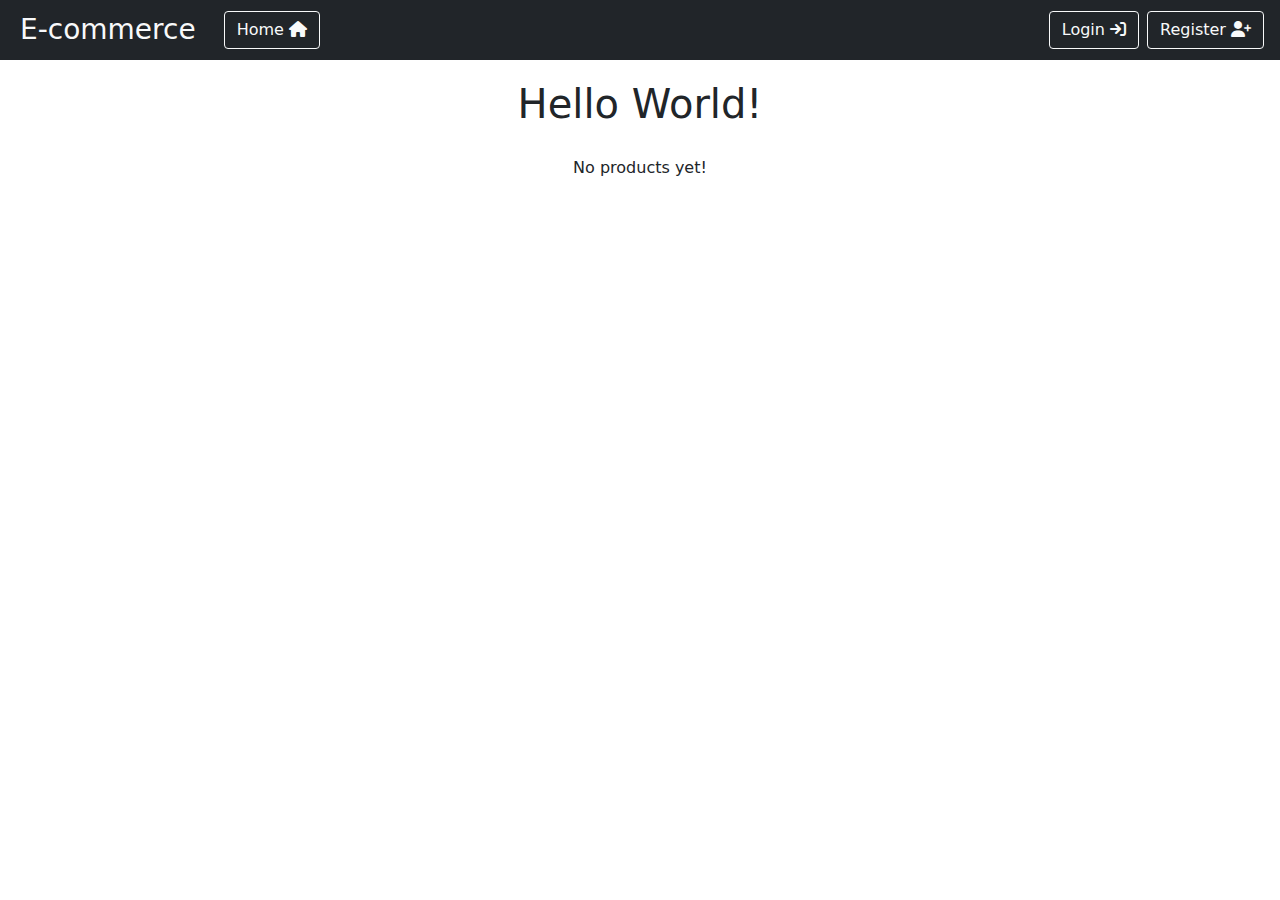
<file: index.html>
<!DOCTYPE html>
<html lang="en">

<head>
  <meta charset="UTF-8">
  <meta http-equiv="X-UA-Compatible" content="IE=edge">
  <meta name="viewport" content="width=device-width, initial-scale=1.0">
  <link rel="stylesheet" href="./style.css" />
  <link rel="stylesheet" href="./bootstrap-5.0.2-dist/css/bootstrap.min.css" />
  <link rel="stylesheet" href="./fontawesome-free-6.2.1-web/css/fontawesome.css" />
  <link rel="stylesheet" href="./fontawesome-free-6.2.1-web/css/brands.css" />
  <link rel="stylesheet" href="./fontawesome-free-6.2.1-web/css/solid.css" />
  <title>Projekti Faza</title>
</head>

<body>
  <nav class="navbar navbar-expand-lg navbar-dark bg-dark"
      style="position: fixed; top: 0; left: 0; min-width: 100vw; height: 60px; z-index: 10;">
      <div
          class="container-fluid d-flex justify-content-between d-flex flex-column flex-lg-row align-items-stretch align-items-lg-center p-1">
          <div class="d-flex align-items-center justify-content-between justify-content-lg-start">
              <p class="text-light fs-3 my-0 py-0 px-3 pe-none text-nowrap">E-commerce</p>
              <button class="navbar-toggler" type="button" data-bs-toggle="collapse"
                  data-bs-target="#navbarSupportedContent" aria-controls="navbarSupportedContent"
                  aria-expanded="false" aria-label="Toggle navigation">
                  <span class="navbar-toggler-icon"></span>
              </button>
          </div>
          <div class="collapse navbar-collapse bg-dark px-2 py-lg-0 py-2 flex-column flex-lg-row align-items-stretch align-items-lg-center"
              id="navbarSupportedContent">
              <a href="/index.html" class="btn btn-outline-light mx-1 mt-2 mt-lg-0 text-nowrap">
                  Home <i class="fa-solid fa-home"></i>
              </a>

              <div class="d-flex flex-column flex-lg-row align-items-stretch align-items-lg-end justify-content-lg-end flex-grow-1"
                  id="Right_side_unauthed">
                  <a href="/pages/auth/login.html" class="btn btn-outline-light mx-1 mt-2 mt-lg-0 text-nowrap">
                      Login <i class="fa-solid fa-sign-in"></i>
                  </a>
                  <a href="/pages/auth/register.html" class="btn btn-outline-light mx-1 mt-2 mt-lg-0 text-nowrap">
                      Register <i class="fa-solid fa-user-plus"></i>
                  </a>
              </div>

              <div class="d-none flex-column flex-lg-row align-items-stretch align-items-lg-end justify-content-lg-end flex-grow-1"
                  id="Right_side_authed">
                  <a href="/pages/post/post.html" class="btn btn-outline-light mx-1 mt-2 mt-lg-0 text-nowrap" id="Post_page_link">
                      Post <i class="fa-brands fa-plus"></i>
                  </a>
                  <a href="/pages/profile/profile.html" id="Profile_page_link"
                      class="btn btn-outline-light mx-1 mt-2 mt-lg-0 text-nowrap">
                      Profile <i class="fa-solid fa-user"></i>
                  </a>
                  <button id="Logout_button" class="btn btn-outline-light mx-1 mt-2 mt-lg-0 text-nowrap">
                      Logout <i class="fa-solid fa-sign-out"></i>
                  </button>
              </div>

          </div>
      </div>
  </nav>
  <!-- <nav class="navbar navbar-expand-lg navbar-dark bg-dark" style="padding-top: 120px;">
        <div class="container-fluid">
          <a class="navbar-brand" href="#">E-commerce</a>
          <button class="navbar-toggler" type="button" data-bs-toggle="collapse" data-bs-target="#navbarSupportedContent" aria-controls="navbarSupportedContent" aria-expanded="false" aria-label="Toggle navigation">
            <span class="navbar-toggler-icon"></span>
          </button>
          <div class="collapse navbar-collapse" id="navbarSupportedContent">
            <ul class="navbar-nav me-auto mb-2 mb-lg-0">
              <li class="nav-item">
                <a class="nav-link active" aria-current="page" href="#">Home</a>
              </li>
              <li class="nav-item">
                <a class="nav-link" href="#">Link</a>
              </li>
              <li class="nav-item dropdown">
                <a class="nav-link dropdown-toggle" href="#" id="navbarDropdown" role="button" data-bs-toggle="dropdown" aria-expanded="false">
                  Dropdown
                </a>
                <ul class="dropdown-menu" aria-labelledby="navbarDropdown">
                  <li><a class="dropdown-item" href="#">Action</a></li>
                  <li><a class="dropdown-item" href="#">Another action</a></li>
                  <li><hr class="dropdown-divider"></li>
                  <li><a class="dropdown-item" href="#">Something else here</a></li>
                </ul>
              </li>
              <li class="nav-item">
                <a class="nav-link disabled" href="#" tabindex="-1" aria-disabled="true">Disabled</a>
              </li>
            </ul>
            <form class="d-flex">
              <input class="form-control me-2" type="search" placeholder="Search" aria-label="Search">
              <button class="btn btn-outline-success" type="submit">Search</button>
            </form>
          </div>
        </div>
      </nav> -->
  <div class="container-fluid" style="padding-top: 80px;">
    <h1 class="text-center" id="Page_title">Hello World!</h1>
    <div class="products-container"></div>
  </div>
  <script src="./jquery-3.6.min.js" defer></script>
  <script src="./bootstrap-5.0.2-dist/js/bootstrap.min.js" defer></script>
  <script src="./script.js" defer></script>
</body>

</html>
</file>
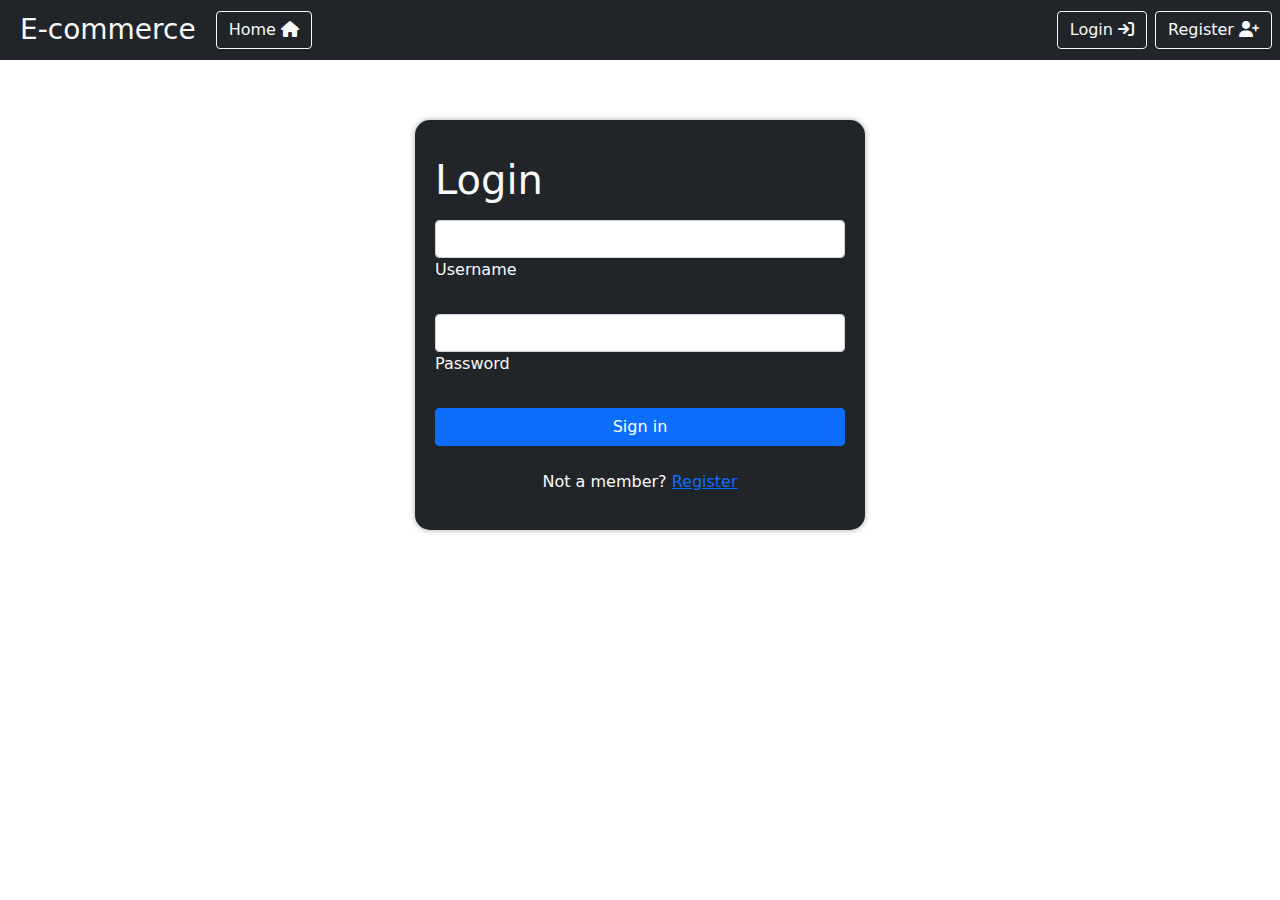
<file: pages/auth/login.html>
<!DOCTYPE html>
<html lang="en">

<head>
    <meta charset="UTF-8">
    <meta http-equiv="X-UA-Compatible" content="IE=edge">
    <meta name="viewport" content="width=device-width, initial-scale=1.0">
    <link rel="stylesheet" href="./authStyle.css">
    <link rel="stylesheet" href="../../bootstrap-5.0.2-dist/css/bootstrap.min.css">
    <link rel="stylesheet" href="../../fontawesome-free-6.2.1-web/css/fontawesome.css" />
    <link rel="stylesheet" href="../../fontawesome-free-6.2.1-web/css/brands.css" />
    <link rel="stylesheet" href="../../fontawesome-free-6.2.1-web/css/solid.css" />
    <title>Login</title>
</head>

<body>
    <nav class="navbar navbar-expand-lg navbar-dark bg-dark"
        style="position: fixed; top: 0; left: 0; min-width: 100vw; height: 60px; z-index: 10;">
        <div class="container-fluid d-flex align-items-center justify-content-between p-1">
            <div class="d-flex align-items-center justify-content-center">
                <p class="text-light fs-3 my-0 py-0 px-3 pe-none">E-commerce</p>
                <a href="/index.html" class="btn btn-outline-light mx-1">
                    Home <i class="fa-solid fa-home"></i>
                </a>
            </div>
            <div class="d-flex align-items-center justify-content-center" id="Right_side_unauthed">
                <a href="/pages/auth/login.html" class="btn btn-outline-light mx-1">
                    Login <i class="fa-solid fa-sign-in"></i>
                </a>
                <a href="/pages/auth/register.html" class="btn btn-outline-light mx-1">
                    Register <i class="fa-solid fa-user-plus"></i>
                </a>
            </div>
            <div class="d-none" id="Right_side_authed">
                <a href="/pages/post/post.html" class="btn btn-outline-light mx-1">
                    Post <i class="fa-brands fa-plus"></i>
                </a>
                <a href="/pages/profile/profile.html" class="btn btn-outline-light mx-1">
                    Profile <i class="fa-solid fa-user"></i>
                </a>
                <button id="Logout_button" class="btn btn-outline-light mx-1">
                    Logout <i class="fa-solid fa-sign-out"></i>
                </button>
            </div>
        </div>
    </nav>
    <div class="container d-flex align-items-center justify-content-center" style="padding-top: 120px;">
        <form class="auth-form bg-dark" id="Login_form">
            <h1 class="my-3 text-light">Login</h1>
            <div class="form-outline mb-4">
                <input type="text" id="Username" name="username_input" class="form-control" />
                <label class="form-label text-light" for="Name">Username</label>
            </div>

            <div class="form-outline mb-4">
                <input type="password" id="Password" name="password_input" class="form-control" />
                <label class="form-label text-light" for="Password">Password</label>
            </div>

            <button type="submit" class="btn btn-primary btn-block mb-4 w-100">Sign in</button>

            <div class="text-center">
                <p class="text-light">Not a member? <a href="./register.html">Register</a></p>
            </div>
        </form>
    </div>
    <script src="../../bootstrap-5.0.2-dist/js/bootstrap.min.js"></script>
    <script src="./loginScript.js"></script>
</body>

</html>
</file>
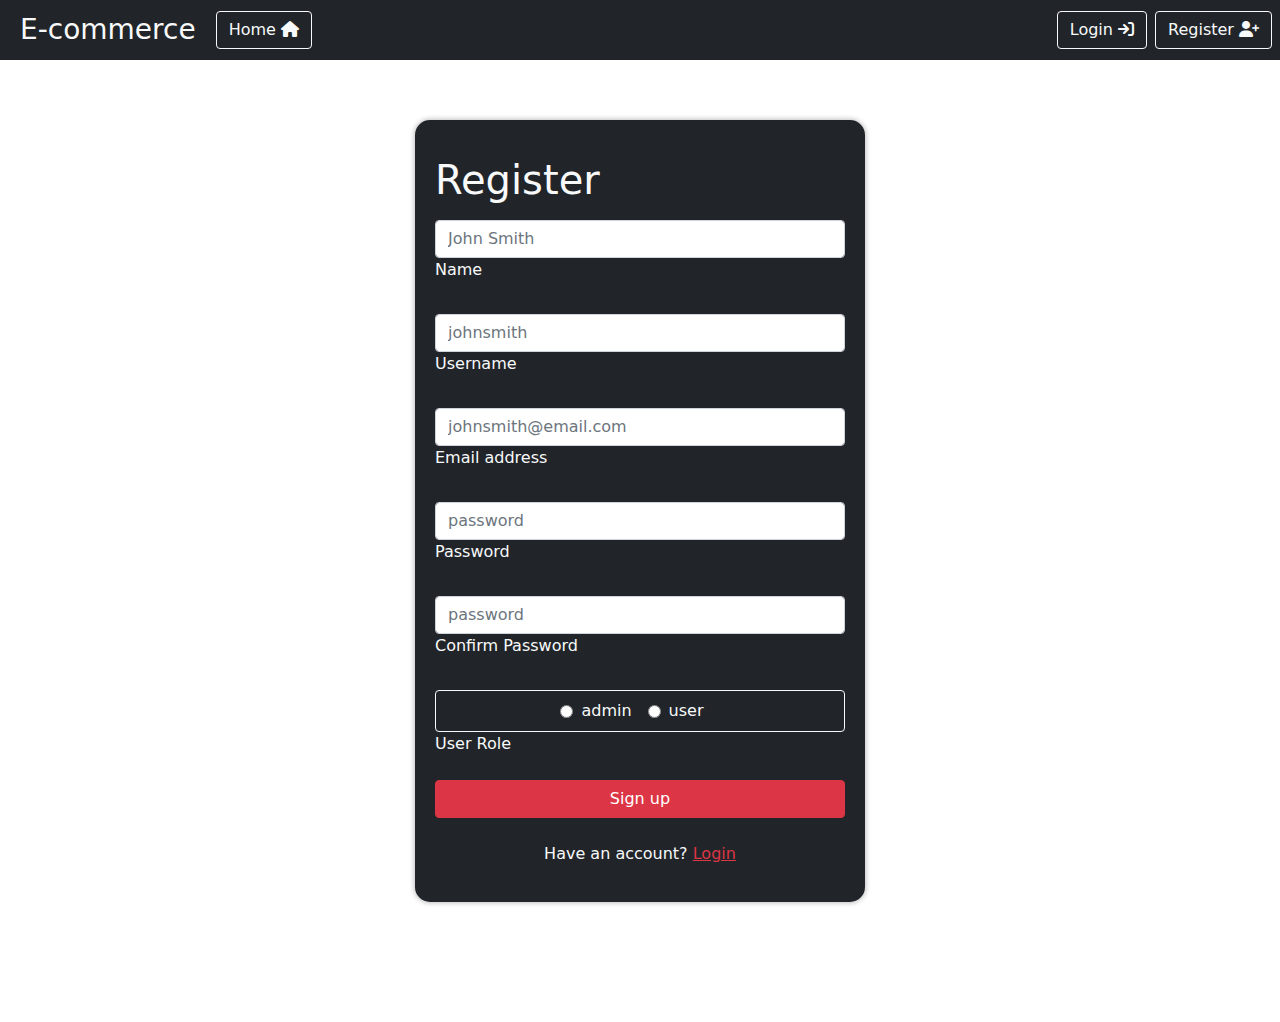
<file: pages/auth/register.html>
<!DOCTYPE html>
<html lang="en">

<head>
    <meta charset="UTF-8">
    <meta http-equiv="X-UA-Compatible" content="IE=edge">
    <meta name="viewport" content="width=device-width, initial-scale=1.0">
    <link rel="stylesheet" href="./authStyle.css">
    <link rel="stylesheet" href="../../bootstrap-5.0.2-dist/css/bootstrap.min.css">
    <link rel="stylesheet" href="../../fontawesome-free-6.2.1-web/css/fontawesome.css" />
    <link rel="stylesheet" href="../../fontawesome-free-6.2.1-web/css/brands.css" />
    <link rel="stylesheet" href="../../fontawesome-free-6.2.1-web/css/solid.css" />
    <title>Register</title>
</head>

<body>
    <nav class="navbar navbar-expand-lg navbar-dark bg-dark"
        style="position: fixed; top: 0; left: 0; min-width: 100vw; height: 60px; z-index: 10;">
        <div class="container-fluid d-flex align-items-center justify-content-between p-1">
            <div class="d-flex align-items-center justify-content-center">
                <p class="text-light fs-3 my-0 py-0 px-3 pe-none">E-commerce</p>
                <a href="/index.html" class="btn btn-outline-light mx-1">
                    Home <i class="fa-solid fa-home"></i>
                </a>
            </div>
            <div class="d-flex align-items-center justify-content-center" id="Right_side_unauthed">
                <a href="/pages/auth/login.html" class="btn btn-outline-light mx-1">
                    Login <i class="fa-solid fa-sign-in"></i>
                </a>
                <a href="/pages/auth/register.html" class="btn btn-outline-light mx-1">
                    Register <i class="fa-solid fa-user-plus"></i>
                </a>
            </div>
            <div class="d-none" id="Right_side_authed">
                <a href="/pages/post/post.html" class="btn btn-outline-light mx-1">
                    Post <i class="fa-brands fa-plus"></i>
                </a>
                <a href="/pages/profile/profile.html" class="btn btn-outline-light mx-1">
                    Profile <i class="fa-solid fa-user"></i>
                </a>
                <button id="Logout_button" class="btn btn-outline-light mx-1">
                    Logout <i class="fa-solid fa-sign-out"></i>
                </button>
            </div>
        </div>
    </nav>
    <div class="container d-flex align-items-center justify-content-center" style="padding: 120px 0px;">
        <form class="auth-form bg-dark" id="Register_form">
            <h1 class="my-3 text-light">Register</h1>
            <div class="form-outline mb-4">
                <input type="text" id="Name_input" name="name_input" class="form-control" placeholder="John Smith" />
                <label class="form-label text-light" for="Name_input">Name</label>
            </div>

            <div class="form-outline mb-4">
                <input type="text" id="Username_input" name="username_input" class="form-control" placeholder="johnsmith" />
                <label class="form-label text-light" for="Username_input">Username</label>
            </div>

            <div class="form-outline mb-4">
                <input type="email" id="Email_input" name="email_input" class="form-control" placeholder="johnsmith@email.com" />
                <label class="form-label text-light" for="Email_input">Email address</label>
            </div>

            <div class="form-outline mb-4">
                <input type="password" id="Password_input" name="password_input" class="form-control" placeholder="password" />
                <label class="form-label text-light" for="Password_input">Password</label>
            </div>

            <div class="form-outline mb-4">
                <input type="password" id="Confirm_password_input" name="confirm_password_input" class="form-control" placeholder="password" />
                <label class="form-label text-light" for="Confirm_password_input">Confirm Password</label>
            </div>

            <div class="d-flex align-items-center justify-content-center border border-1 border-light rounded py-2">
                <div class="d-flex align-items-center justify-content-center pe-3">
                    <input type="radio" name="role" id="Role_input" value="admin" class="p-0 m-0" />
                    <p class="ps-2 py-0 m-0 text-light">admin</p>
                </div>
                <div class="d-flex align-items-center justify-content-center pe-3">
                    <input type="radio" name="role" id="Role_input" value="user" class="p-0 m-0" />
                    <p class="ps-2 py-0 m-0 text-light">user</p>
                </div>
            </div>
            <p class="p-0 mb-4 text-light">User Role</p>

            <button type="submit" class="btn btn-danger btn-block mb-4 w-100">Sign up</button>

            <div class="text-center">
                <p class="text-light">Have an account? <a href="./login.html" class="text-danger">Login</a></p>
            </div>
        </form>
    </div>
    <script src="../../bootstrap-5.0.2-dist/js/bootstrap.min.js"></script>
    <script src="./registerScript.js"></script>
</body>

</html>
</file>
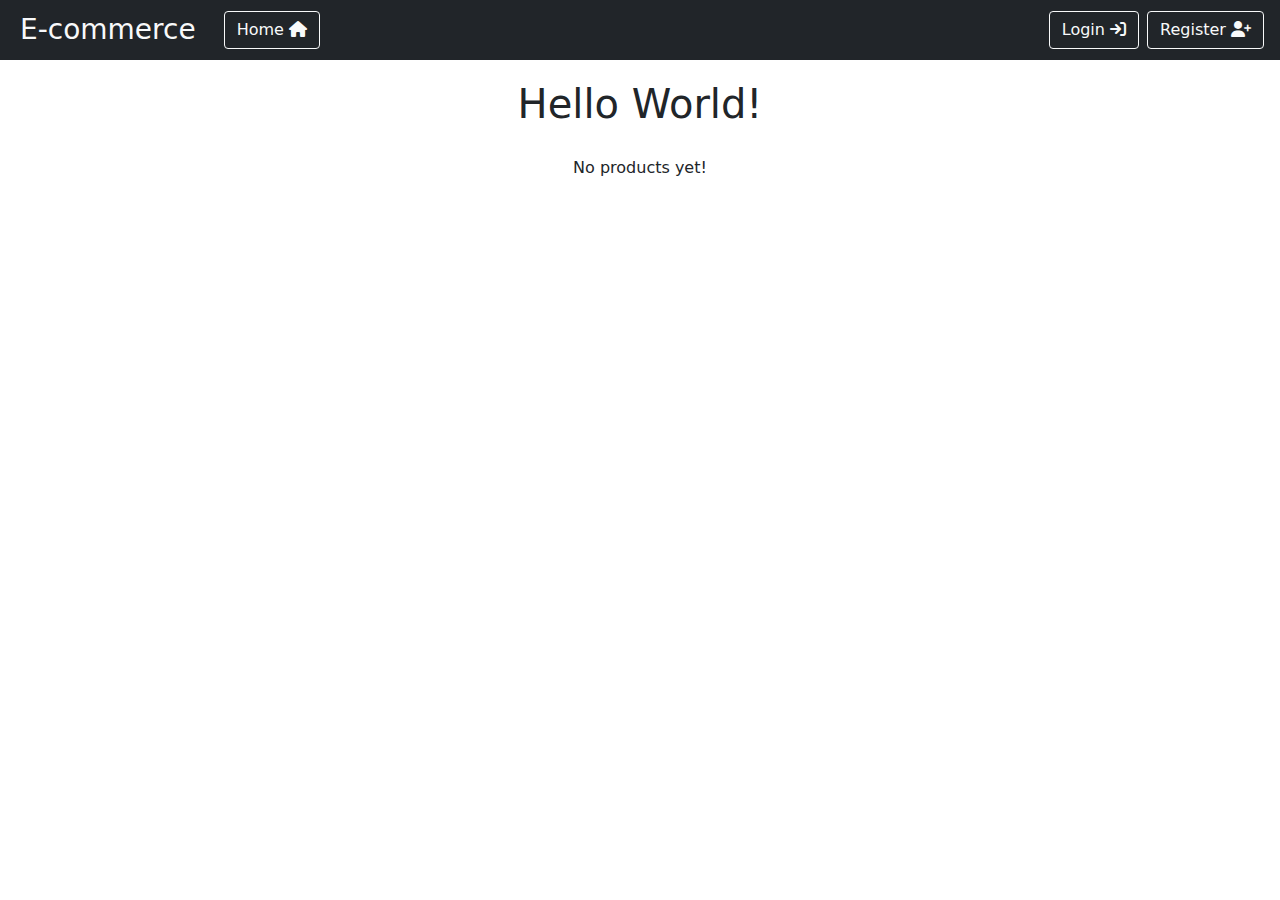
<file: pages/edit/edit.html>
<!DOCTYPE html>
<html lang="en">

<head>
    <meta charset="UTF-8">
    <meta http-equiv="X-UA-Compatible" content="IE=edge">
    <meta name="viewport" content="width=device-width, initial-scale=1.0">
    <link rel="stylesheet" href="./edit.css">
    <link rel="stylesheet" href="../../bootstrap-5.0.2-dist/css/bootstrap.min.css">
    <link rel="stylesheet" href="../../fontawesome-free-6.2.1-web/css/fontawesome.css" />
    <link rel="stylesheet" href="../../fontawesome-free-6.2.1-web/css/brands.css" />
    <link rel="stylesheet" href="../../fontawesome-free-6.2.1-web/css/solid.css" />
    <title>Post</title>
</head>

<body>
    <form class="auth-form bg-dark mt-5" id="Edit_form">
        <a class="text-primary text-start text-decoration-none" href="/index.html">&lt; Home page</a>
        <h1 class="my-3 text-light">Edit product</h1>
        <div class="form-outline mb-4">
            <input type="file" id="image" name="product_file_input" accept="image/*" class="form-control" />
            <label class="form-label text-light" for="name">upload file</label>
        </div>

        <div class="form-outline mb-4">
            <input type="text" id="Name" name="product_name_input" placeholder="John Smith" class="form-control" />
            <label class="form-label text-light" for="name">Product Name</label>
        </div>

        <div class="form-outline mb-4">
            <textarea type="text" id="Description" name="product_desription_input"
                placeholder="Lorem ipsum dolor sit amet, consectetur adipiscing elit." class="form-control"
                rows="4"></textarea>
            <label class="form-label text-light" for="Description">Description</label>
        </div>

        <div class="form-outline mb-4">
            <input type="text" id="Price" name="product_price_input" placeholder="0.00€" class="form-control" min="0" />
            <label class="form-label text-light" for="Price">Price</label>
        </div>

        <button type="submit" class="btn btn-primary btn-block mb-4 w-100">Edit</button>
    </form>
    <script src="./edit.js"></script>
</body>

</html>
</file>
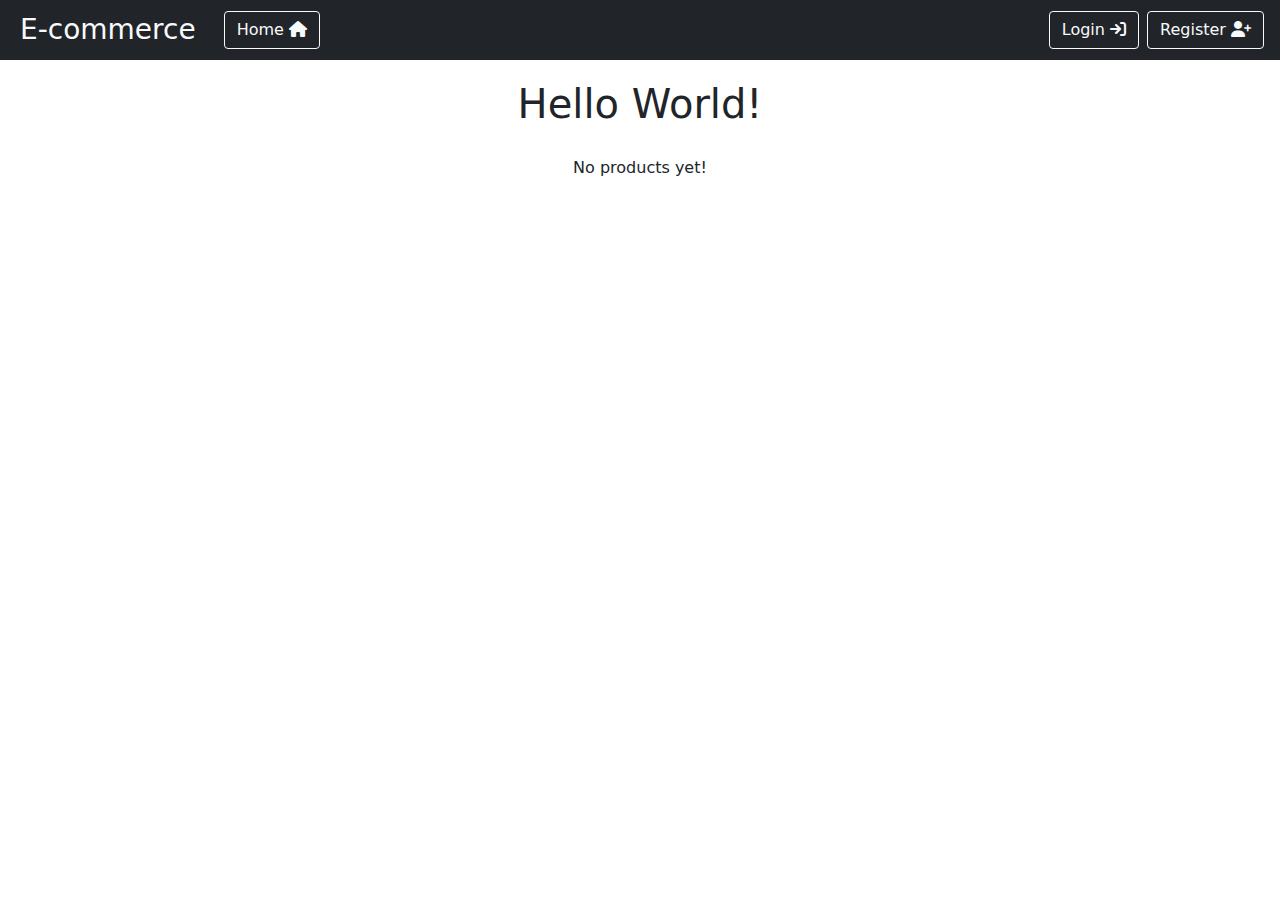
<file: pages/post/post.html>
<!DOCTYPE html>
<html lang="en">

<head>
    <meta charset="UTF-8">
    <meta http-equiv="X-UA-Compatible" content="IE=edge">
    <meta name="viewport" content="width=device-width, initial-scale=1.0">
    <link rel="stylesheet" href="./post.css">
    <link rel="stylesheet" href="../../bootstrap-5.0.2-dist/css/bootstrap.min.css">
    <link rel="stylesheet" href="../../fontawesome-free-6.2.1-web/css/fontawesome.css" />
    <link rel="stylesheet" href="../../fontawesome-free-6.2.1-web/css/brands.css" />
    <link rel="stylesheet" href="../../fontawesome-free-6.2.1-web/css/solid.css" />
    <title>Post</title>
</head>

<body>
    <form class="auth-form bg-dark mt-5" id="Post_product_form">
        <a class="text-primary text-start text-decoration-none" href="/index.html">&lt; Home page</a>
        <h1 class="my-3 text-light">Post product</h1>
        <div class="form-outline mb-4">
            <input type="file" id="image" name="product_file_input" accept="image/*" class="form-control" />
            <label class="form-label text-light" for="name">upload file</label>
        </div>

        <div class="form-outline mb-4">
            <input type="text" id="Name" name="product_name_input" placeholder="John Smith" class="form-control" />
            <label class="form-label text-light" for="name">Product Name</label>
        </div>

        <div class="form-outline mb-4">
            <textarea type="text" id="Description" name="product_desription_input"
                placeholder="Lorem ipsum dolor sit amet, consectetur adipiscing elit." class="form-control"
                rows="4"></textarea>
            <label class="form-label text-light" for="Description">Description</label>
        </div>

        <div class="form-outline mb-4">
            <input type="text" id="Price" name="product_price_input" placeholder="0.00€" class="form-control" min="0" />
            <label class="form-label text-light" for="Price">Price</label>
        </div>

        <button type="submit" class="btn btn-success btn-block mb-4 w-100">Post</button>
    </form>
    <script src="./post.js"></script>
</body>

</html>
</file>
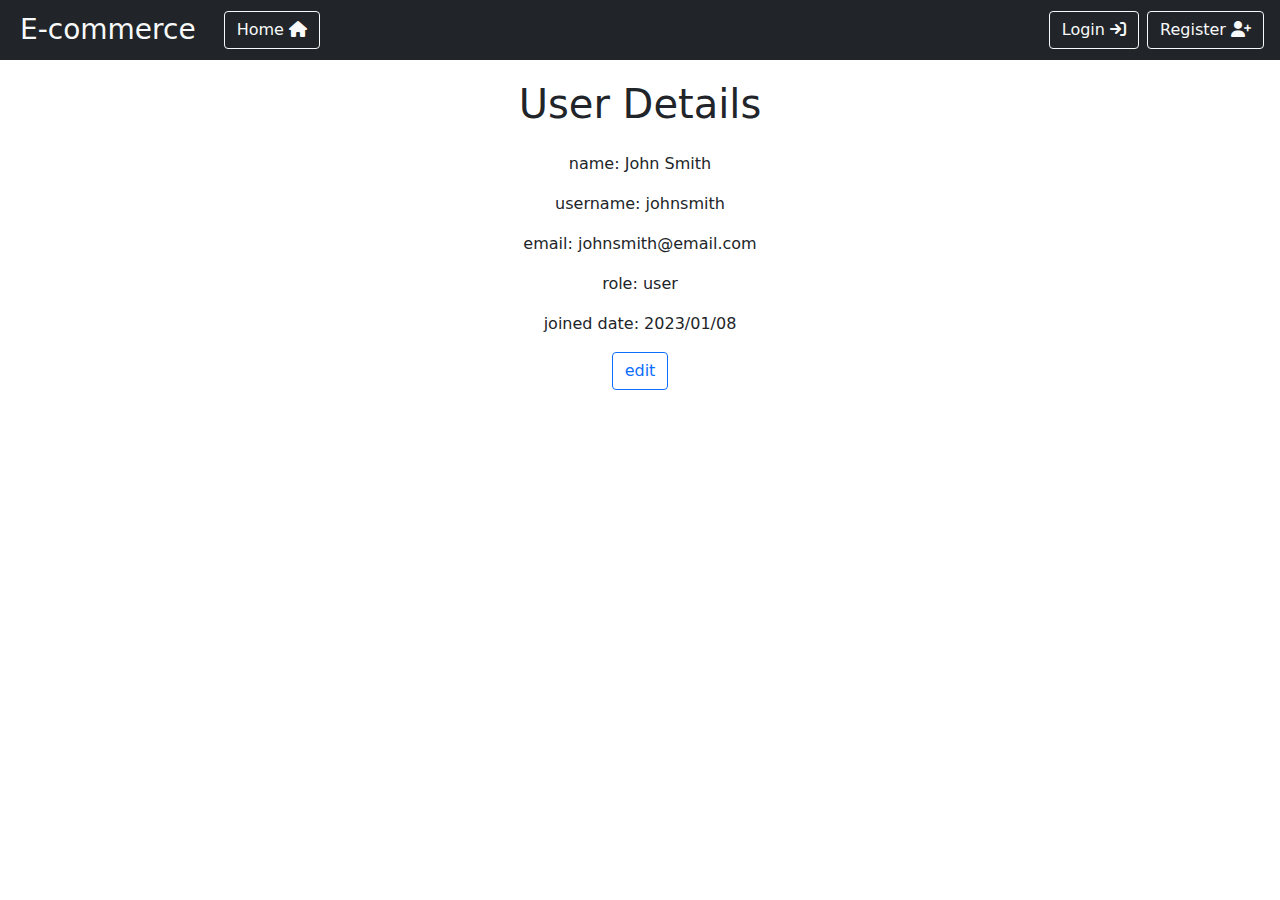
<file: pages/profile/profile.html>
<!DOCTYPE html>
<html lang="en">

<head>
    <meta charset="UTF-8">
    <meta http-equiv="X-UA-Compatible" content="IE=edge">
    <meta name="viewport" content="width=device-width, initial-scale=1.0">
    <link rel="stylesheet" href="./profile.css" />
    <link rel="stylesheet" href="../../bootstrap-5.0.2-dist/css/bootstrap.min.css" />
    <link rel="stylesheet" href="../../fontawesome-free-6.2.1-web/css/fontawesome.css" />
    <link rel="stylesheet" href="../../fontawesome-free-6.2.1-web/css/brands.css" />
    <link rel="stylesheet" href="../../fontawesome-free-6.2.1-web/css/solid.css" />
    <title>Profile</title>
</head>

<body>
    <nav class="navbar navbar-expand-lg navbar-dark bg-dark"
        style="position: fixed; top: 0; left: 0; min-width: 100vw; height: 60px; z-index: 10;">
        <div
            class="container-fluid d-flex justify-content-between d-flex flex-column flex-lg-row align-items-stretch align-items-lg-center p-1">
            <div class="d-flex align-items-center justify-content-between justify-content-lg-start">
                <p class="text-light fs-3 my-0 py-0 px-3 pe-none text-nowrap">E-commerce</p>
                <button class="navbar-toggler" type="button" data-bs-toggle="collapse"
                    data-bs-target="#navbarSupportedContent" aria-controls="navbarSupportedContent"
                    aria-expanded="false" aria-label="Toggle navigation">
                    <span class="navbar-toggler-icon"></span>
                </button>
            </div>
            <div class="collapse navbar-collapse bg-dark px-2 py-lg-0 py-2 flex-column flex-lg-row align-items-stretch align-items-lg-center"
                id="navbarSupportedContent">
                <a href="/index.html" class="btn btn-outline-light mx-1 mt-2 mt-lg-0 text-nowrap">
                    Home <i class="fa-solid fa-home"></i>
                </a>

                <div class="d-flex flex-column flex-lg-row align-items-stretch align-items-lg-end justify-content-lg-end flex-grow-1"
                    id="Right_side_unauthed">
                    <a href="/pages/auth/login.html" class="btn btn-outline-light mx-1 mt-2 mt-lg-0 text-nowrap">
                        Login <i class="fa-solid fa-sign-in"></i>
                    </a>
                    <a href="/pages/auth/register.html" class="btn btn-outline-light mx-1 mt-2 mt-lg-0 text-nowrap">
                        Register <i class="fa-solid fa-user-plus"></i>
                    </a>
                </div>

                <div class="d-none flex-column flex-lg-row align-items-stretch align-items-lg-end justify-content-lg-end flex-grow-1"
                    id="Right_side_authed">
                    <a href="/pages/post/post.html" class="btn btn-outline-light mx-1 mt-2 mt-lg-0 text-nowrap" id="Post_page_link">
                        Post <i class="fa-brands fa-plus"></i>
                    </a>
                    <a href="/pages/profile/profile.html" id="Profile_page_link"
                        class="btn btn-outline-light mx-1 mt-2 mt-lg-0 text-nowrap">
                        Profile <i class="fa-solid fa-user"></i>
                    </a>
                    <button id="Logout_button" class="btn btn-outline-light mx-1 mt-2 mt-lg-0 text-nowrap">
                        Logout <i class="fa-solid fa-sign-out"></i>
                    </button>
                </div>

            </div>
        </div>
    </nav>
    <div class="container d-flex align-items-center justify-content-center" style="padding: 80px 0px;">
        <div class="d-flex flex-column align-items-center justify-content-center w-100">
            <h1 class="mb-4">User Details</h1>
            <p class="profile-info-text" id="Name">name: John Smith</p>
            <p class="profile-info-text" id="Username">username: johnsmith</p>
            <p class="profile-info-text" id="Email">email: johnsmith@email.com</p>
            <p class="profile-info-text" id="Role">role: user</p>
            <p class="profile-info-text" id="Date">joined date: 2023/01/08</p>

            <form class="auth-form bg-dark d-none mb-4" id="Edit_user_form">
                <h1 class="my-3 text-light">Edit</h1>
                <div class="form-outline mb-4">
                    <input type="text" id="Name_input" name="name_input" class="form-control"
                        placeholder="John Smith" />
                    <label class="form-label text-light" for="Name_input">Name</label>
                </div>

                <div class="form-outline mb-4">
                    <input type="email" id="Email_input" name="email_input" class="form-control"
                        placeholder="johnsmith@email.com" />
                    <label class="form-label text-light" for="Email_input">Email address</label>
                </div>

                <div class="d-flex align-items-center justify-content-center border border-1 border-light rounded py-2">
                    <div class="d-flex align-items-center justify-content-center pe-3">
                        <input type="radio" name="role" id="Role_input" value="admin" class="p-0 m-0" />
                        <p class="ps-2 py-0 m-0 text-light">admin</p>
                    </div>
                    <div class="d-flex align-items-center justify-content-center pe-3">
                        <input type="radio" name="role" id="Role_input" value="user" class="p-0 m-0" />
                        <p class="ps-2 py-0 m-0 text-light">user</p>
                    </div>
                </div>
                <p class="p-0 mb-4 text-light">User Role</p>
                <button id="Change_password_btn" class="btn btn-outline-light btn-sm mb-4" type="button">change
                    password</button>

                <div id="Password_container" class="d-none">
                    <div class="form-outline mb-4">
                        <input type="password" id="Old_password_input" name="old_password_input" class="form-control"
                            placeholder="password" />
                        <label class="form-label text-light" for="Old_password_input">Old Password</label>
                    </div>

                    <div class="form-outline mb-4">
                        <input type="password" id="New_password_input" name="new_password_input" class="form-control"
                            placeholder="password" />
                        <label class="form-label text-light" for="New_password_input">New Password</label>
                    </div>

                    <div class="form-outline mb-4">
                        <input type="password" id="Confirm_new_password_input" name="confirm_new_password_input"
                            class="form-control" placeholder="password" />
                        <label class="form-label text-light" for="Confirm_new_password_input">Confirm New
                            Password</label>
                    </div>
                </div>

                <button type="submit" class="btn btn-outline-primary btn-block mb-4 w-100">Confirm</button>
            </form>

            <button class="btn btn-outline-primary btn-small" id="Edit_btn">edit</button>
        </div>
        <!-- <form class="auth-form bg-dark" id="Register_form">
            <h1 class="my-3 text-light">Register</h1>
            <div class="form-outline mb-4">
                <input type="text" id="Name_input" name="name_input" class="form-control" placeholder="John Smith" />
                <label class="form-label text-light" for="Name_input">Name</label>
            </div>

            <div class="form-outline mb-4">
                <input type="text" id="Username_input" name="username_input" class="form-control" placeholder="johnsmith" />
                <label class="form-label text-light" for="Username_input">Username</label>
            </div>

            <div class="form-outline mb-4">
                <input type="email" id="Email_input" name="email_input" class="form-control" placeholder="johnsmith@email.com" />
                <label class="form-label text-light" for="Email_input">Email address</label>
            </div>

            <div class="form-outline mb-4">
                <input type="password" id="Password_input" name="password_input" class="form-control" placeholder="password" />
                <label class="form-label text-light" for="Password_input">Password</label>
            </div>

            <div class="form-outline mb-4">
                <input type="password" id="Confirm_password_input" name="confirm_password_input" class="form-control" placeholder="password" />
                <label class="form-label text-light" for="Confirm_password_input">Confirm Password</label>
            </div>

            <div class="d-flex align-items-center justify-content-center border border-1 border-light rounded py-2">
                <div class="d-flex align-items-center justify-content-center pe-3">
                    <input type="radio" name="role" id="Role_input" value="admin" class="p-0 m-0" />
                    <p class="ps-2 py-0 m-0 text-light">admin</p>
                </div>
                <div class="d-flex align-items-center justify-content-center pe-3">
                    <input type="radio" name="role" id="Role_input" value="user" class="p-0 m-0" />
                    <p class="ps-2 py-0 m-0 text-light">user</p>
                </div>
            </div>
            <p class="p-0 mb-4 text-light">User Role</p>

            <button type="submit" class="btn btn-danger btn-block mb-4 w-100">Sign up</button>

            <div class="text-center">
                <p class="text-light">Have an account? <a href="./login.html" class="text-danger">Login</a></p>
            </div>
        </form> -->
    </div>
    <script src="../../bootstrap-5.0.2-dist/js/bootstrap.min.js" defer></script>
    <script src="./profile.js"></script>
</body>

</html>
</file>
<file: style.css>
* {
    margin: 0;
    padding: 0;
    box-sizing: border-box;
}

.products-container {
    min-width: 100%;
    display: flex;
    align-items: center;
    justify-content: center;
    flex-wrap: wrap;
    padding: 20px 15px 50px 15px;
    /* background-color: #eee; */
}

.product-card {
    text-decoration: none;
    color: #252525;
    cursor: pointer;
    background-color: #fff;
    max-width: 280px;
    min-width: 280px;
    max-height: 370px;
    min-height: 370px;
    box-shadow: 0 0 5px 1px rgba(196, 196, 196, 0.45);
    border-radius: 5px;
    margin: 10px;
    overflow: hidden;
    transition: all 0.2s ease;
}

.product-card:hover {
    transform: scale(1.01);
}

.product-card .product-thumbnail {
    max-width: 100%;
    min-width: 100%;
    max-height: 280px;
    min-height: 280px;
    border-bottom: 1px solid rgba(196, 196, 196, 0.75);
    object-fit: cover;
}

.product-card .product-description-container {
    max-width: 100%;
    min-width: 100%;
}

.product-description,
.product-price {
    margin: 0;
    padding: 0px 5px 1px 5px;
}

.product-title,
.product-description,
.product-price {
    width: 100%;
    text-overflow: ellipsis;
    white-space: nowrap;
    overflow: hidden;
}

.product-title {
    margin: 0;
    padding: 1px 5px;
    font-size: 20px;
    color: #252525;
    font-weight: 900px;
}

.product-description {
    font-size: 14px;
    color: #535353;
    font-weight: 400px;
}

.product-price {
    font-size: 18px;
    font-weight: 600;
    color: #000;
}

.navbar-collapse.show,
.navbar-collapse.collapsing{ display:flex; }
</file>
<file: pages/auth/authStyle.css>
.auth-form {
    max-width: 450px;
    width: 95%;
    margin: auto;
    box-shadow: 0 0 5px 1px rgba(0, 0, 0, 0.25);
    border-radius: 15px;
    padding: 20px;
}
</file>
<file: pages/edit/edit.css>
.auth-form {
    max-width: 450px;
    width: 95%;
    margin: auto;
    box-shadow: 0 0 5px 1px rgba(0, 0, 0, 0.25);
    border-radius: 15px;
    padding: 20px;
}
</file>
<file: pages/post/post.css>
.auth-form {
    max-width: 450px;
    width: 95%;
    margin: auto;
    box-shadow: 0 0 5px 1px rgba(0, 0, 0, 0.25);
    border-radius: 15px;
    padding: 20px;
}
</file>
<file: pages/profile/profile.css>
.auth-form {
    max-width: 450px;
    width: 95%;
    margin: auto;
    box-shadow: 0 0 5px 1px rgba(0, 0, 0, 0.25);
    border-radius: 15px;
    padding: 20px;
}

.profile-info-text {
    font-size: clamp(12px, 3vw, 16px);
}

.navbar-collapse.show,
.navbar-collapse.collapsing{ display:flex; }
</file>
<file: fontawesome-free-6.2.1-web/css/brands.css>
/*!
 * Font Awesome Free 6.2.1 by @fontawesome - https://fontawesome.com
 * License - https://fontawesome.com/license/free (Icons: CC BY 4.0, Fonts: SIL OFL 1.1, Code: MIT License)
 * Copyright 2022 Fonticons, Inc.
 */
:root, :host {
  --fa-style-family-brands: 'Font Awesome 6 Brands';
  --fa-font-brands: normal 400 1em/1 'Font Awesome 6 Brands'; }

@font-face {
  font-family: 'Font Awesome 6 Brands';
  font-style: normal;
  font-weight: 400;
  font-display: block;
  src: url("../webfonts/fa-brands-400.woff2") format("woff2"), url("../webfonts/fa-brands-400.ttf") format("truetype"); }

.fab,
.fa-brands {
  font-weight: 400; }

.fa-monero:before {
  content: "\f3d0"; }

.fa-hooli:before {
  content: "\f427"; }

.fa-yelp:before {
  content: "\f1e9"; }

.fa-cc-visa:before {
  content: "\f1f0"; }

.fa-lastfm:before {
  content: "\f202"; }

.fa-shopware:before {
  content: "\f5b5"; }

.fa-creative-commons-nc:before {
  content: "\f4e8"; }

.fa-aws:before {
  content: "\f375"; }

.fa-redhat:before {
  content: "\f7bc"; }

.fa-yoast:before {
  content: "\f2b1"; }

.fa-cloudflare:before {
  content: "\e07d"; }

.fa-ups:before {
  content: "\f7e0"; }

.fa-wpexplorer:before {
  content: "\f2de"; }

.fa-dyalog:before {
  content: "\f399"; }

.fa-bity:before {
  content: "\f37a"; }

.fa-stackpath:before {
  content: "\f842"; }

.fa-buysellads:before {
  content: "\f20d"; }

.fa-first-order:before {
  content: "\f2b0"; }

.fa-modx:before {
  content: "\f285"; }

.fa-guilded:before {
  content: "\e07e"; }

.fa-vnv:before {
  content: "\f40b"; }

.fa-square-js:before {
  content: "\f3b9"; }

.fa-js-square:before {
  content: "\f3b9"; }

.fa-microsoft:before {
  content: "\f3ca"; }

.fa-qq:before {
  content: "\f1d6"; }

.fa-orcid:before {
  content: "\f8d2"; }

.fa-java:before {
  content: "\f4e4"; }

.fa-invision:before {
  content: "\f7b0"; }

.fa-creative-commons-pd-alt:before {
  content: "\f4ed"; }

.fa-centercode:before {
  content: "\f380"; }

.fa-glide-g:before {
  content: "\f2a6"; }

.fa-drupal:before {
  content: "\f1a9"; }

.fa-hire-a-helper:before {
  content: "\f3b0"; }

.fa-creative-commons-by:before {
  content: "\f4e7"; }

.fa-unity:before {
  content: "\e049"; }

.fa-whmcs:before {
  content: "\f40d"; }

.fa-rocketchat:before {
  content: "\f3e8"; }

.fa-vk:before {
  content: "\f189"; }

.fa-untappd:before {
  content: "\f405"; }

.fa-mailchimp:before {
  content: "\f59e"; }

.fa-css3-alt:before {
  content: "\f38b"; }

.fa-square-reddit:before {
  content: "\f1a2"; }

.fa-reddit-square:before {
  content: "\f1a2"; }

.fa-vimeo-v:before {
  content: "\f27d"; }

.fa-contao:before {
  content: "\f26d"; }

.fa-square-font-awesome:before {
  content: "\e5ad"; }

.fa-deskpro:before {
  content: "\f38f"; }

.fa-sistrix:before {
  content: "\f3ee"; }

.fa-square-instagram:before {
  content: "\e055"; }

.fa-instagram-square:before {
  content: "\e055"; }

.fa-battle-net:before {
  content: "\f835"; }

.fa-the-red-yeti:before {
  content: "\f69d"; }

.fa-square-hacker-news:before {
  content: "\f3af"; }

.fa-hacker-news-square:before {
  content: "\f3af"; }

.fa-edge:before {
  content: "\f282"; }

.fa-napster:before {
  content: "\f3d2"; }

.fa-square-snapchat:before {
  content: "\f2ad"; }

.fa-snapchat-square:before {
  content: "\f2ad"; }

.fa-google-plus-g:before {
  content: "\f0d5"; }

.fa-artstation:before {
  content: "\f77a"; }

.fa-markdown:before {
  content: "\f60f"; }

.fa-sourcetree:before {
  content: "\f7d3"; }

.fa-google-plus:before {
  content: "\f2b3"; }

.fa-diaspora:before {
  content: "\f791"; }

.fa-foursquare:before {
  content: "\f180"; }

.fa-stack-overflow:before {
  content: "\f16c"; }

.fa-github-alt:before {
  content: "\f113"; }

.fa-phoenix-squadron:before {
  content: "\f511"; }

.fa-pagelines:before {
  content: "\f18c"; }

.fa-algolia:before {
  content: "\f36c"; }

.fa-red-river:before {
  content: "\f3e3"; }

.fa-creative-commons-sa:before {
  content: "\f4ef"; }

.fa-safari:before {
  content: "\f267"; }

.fa-google:before {
  content: "\f1a0"; }

.fa-square-font-awesome-stroke:before {
  content: "\f35c"; }

.fa-font-awesome-alt:before {
  content: "\f35c"; }

.fa-atlassian:before {
  content: "\f77b"; }

.fa-linkedin-in:before {
  content: "\f0e1"; }

.fa-digital-ocean:before {
  content: "\f391"; }

.fa-nimblr:before {
  content: "\f5a8"; }

.fa-chromecast:before {
  content: "\f838"; }

.fa-evernote:before {
  content: "\f839"; }

.fa-hacker-news:before {
  content: "\f1d4"; }

.fa-creative-commons-sampling:before {
  content: "\f4f0"; }

.fa-adversal:before {
  content: "\f36a"; }

.fa-creative-commons:before {
  content: "\f25e"; }

.fa-watchman-monitoring:before {
  content: "\e087"; }

.fa-fonticons:before {
  content: "\f280"; }

.fa-weixin:before {
  content: "\f1d7"; }

.fa-shirtsinbulk:before {
  content: "\f214"; }

.fa-codepen:before {
  content: "\f1cb"; }

.fa-git-alt:before {
  content: "\f841"; }

.fa-lyft:before {
  content: "\f3c3"; }

.fa-rev:before {
  content: "\f5b2"; }

.fa-windows:before {
  content: "\f17a"; }

.fa-wizards-of-the-coast:before {
  content: "\f730"; }

.fa-square-viadeo:before {
  content: "\f2aa"; }

.fa-viadeo-square:before {
  content: "\f2aa"; }

.fa-meetup:before {
  content: "\f2e0"; }

.fa-centos:before {
  content: "\f789"; }

.fa-adn:before {
  content: "\f170"; }

.fa-cloudsmith:before {
  content: "\f384"; }

.fa-pied-piper-alt:before {
  content: "\f1a8"; }

.fa-square-dribbble:before {
  content: "\f397"; }

.fa-dribbble-square:before {
  content: "\f397"; }

.fa-codiepie:before {
  content: "\f284"; }

.fa-node:before {
  content: "\f419"; }

.fa-mix:before {
  content: "\f3cb"; }

.fa-steam:before {
  content: "\f1b6"; }

.fa-cc-apple-pay:before {
  content: "\f416"; }

.fa-scribd:before {
  content: "\f28a"; }

.fa-openid:before {
  content: "\f19b"; }

.fa-instalod:before {
  content: "\e081"; }

.fa-expeditedssl:before {
  content: "\f23e"; }

.fa-sellcast:before {
  content: "\f2da"; }

.fa-square-twitter:before {
  content: "\f081"; }

.fa-twitter-square:before {
  content: "\f081"; }

.fa-r-project:before {
  content: "\f4f7"; }

.fa-delicious:before {
  content: "\f1a5"; }

.fa-freebsd:before {
  content: "\f3a4"; }

.fa-vuejs:before {
  content: "\f41f"; }

.fa-accusoft:before {
  content: "\f369"; }

.fa-ioxhost:before {
  content: "\f208"; }

.fa-fonticons-fi:before {
  content: "\f3a2"; }

.fa-app-store:before {
  content: "\f36f"; }

.fa-cc-mastercard:before {
  content: "\f1f1"; }

.fa-itunes-note:before {
  content: "\f3b5"; }

.fa-golang:before {
  content: "\e40f"; }

.fa-kickstarter:before {
  content: "\f3bb"; }

.fa-grav:before {
  content: "\f2d6"; }

.fa-weibo:before {
  content: "\f18a"; }

.fa-uncharted:before {
  content: "\e084"; }

.fa-firstdraft:before {
  content: "\f3a1"; }

.fa-square-youtube:before {
  content: "\f431"; }

.fa-youtube-square:before {
  content: "\f431"; }

.fa-wikipedia-w:before {
  content: "\f266"; }

.fa-wpressr:before {
  content: "\f3e4"; }

.fa-rendact:before {
  content: "\f3e4"; }

.fa-angellist:before {
  content: "\f209"; }

.fa-galactic-republic:before {
  content: "\f50c"; }

.fa-nfc-directional:before {
  content: "\e530"; }

.fa-skype:before {
  content: "\f17e"; }

.fa-joget:before {
  content: "\f3b7"; }

.fa-fedora:before {
  content: "\f798"; }

.fa-stripe-s:before {
  content: "\f42a"; }

.fa-meta:before {
  content: "\e49b"; }

.fa-laravel:before {
  content: "\f3bd"; }

.fa-hotjar:before {
  content: "\f3b1"; }

.fa-bluetooth-b:before {
  content: "\f294"; }

.fa-sticker-mule:before {
  content: "\f3f7"; }

.fa-creative-commons-zero:before {
  content: "\f4f3"; }

.fa-hips:before {
  content: "\f452"; }

.fa-behance:before {
  content: "\f1b4"; }

.fa-reddit:before {
  content: "\f1a1"; }

.fa-discord:before {
  content: "\f392"; }

.fa-chrome:before {
  content: "\f268"; }

.fa-app-store-ios:before {
  content: "\f370"; }

.fa-cc-discover:before {
  content: "\f1f2"; }

.fa-wpbeginner:before {
  content: "\f297"; }

.fa-confluence:before {
  content: "\f78d"; }

.fa-mdb:before {
  content: "\f8ca"; }

.fa-dochub:before {
  content: "\f394"; }

.fa-accessible-icon:before {
  content: "\f368"; }

.fa-ebay:before {
  content: "\f4f4"; }

.fa-amazon:before {
  content: "\f270"; }

.fa-unsplash:before {
  content: "\e07c"; }

.fa-yarn:before {
  content: "\f7e3"; }

.fa-square-steam:before {
  content: "\f1b7"; }

.fa-steam-square:before {
  content: "\f1b7"; }

.fa-500px:before {
  content: "\f26e"; }

.fa-square-vimeo:before {
  content: "\f194"; }

.fa-vimeo-square:before {
  content: "\f194"; }

.fa-asymmetrik:before {
  content: "\f372"; }

.fa-font-awesome:before {
  content: "\f2b4"; }

.fa-font-awesome-flag:before {
  content: "\f2b4"; }

.fa-font-awesome-logo-full:before {
  content: "\f2b4"; }

.fa-gratipay:before {
  content: "\f184"; }

.fa-apple:before {
  content: "\f179"; }

.fa-hive:before {
  content: "\e07f"; }

.fa-gitkraken:before {
  content: "\f3a6"; }

.fa-keybase:before {
  content: "\f4f5"; }

.fa-apple-pay:before {
  content: "\f415"; }

.fa-padlet:before {
  content: "\e4a0"; }

.fa-amazon-pay:before {
  content: "\f42c"; }

.fa-square-github:before {
  content: "\f092"; }

.fa-github-square:before {
  content: "\f092"; }

.fa-stumbleupon:before {
  content: "\f1a4"; }

.fa-fedex:before {
  content: "\f797"; }

.fa-phoenix-framework:before {
  content: "\f3dc"; }

.fa-shopify:before {
  content: "\e057"; }

.fa-neos:before {
  content: "\f612"; }

.fa-hackerrank:before {
  content: "\f5f7"; }

.fa-researchgate:before {
  content: "\f4f8"; }

.fa-swift:before {
  content: "\f8e1"; }

.fa-angular:before {
  content: "\f420"; }

.fa-speakap:before {
  content: "\f3f3"; }

.fa-angrycreative:before {
  content: "\f36e"; }

.fa-y-combinator:before {
  content: "\f23b"; }

.fa-empire:before {
  content: "\f1d1"; }

.fa-envira:before {
  content: "\f299"; }

.fa-square-gitlab:before {
  content: "\e5ae"; }

.fa-gitlab-square:before {
  content: "\e5ae"; }

.fa-studiovinari:before {
  content: "\f3f8"; }

.fa-pied-piper:before {
  content: "\f2ae"; }

.fa-wordpress:before {
  content: "\f19a"; }

.fa-product-hunt:before {
  content: "\f288"; }

.fa-firefox:before {
  content: "\f269"; }

.fa-linode:before {
  content: "\f2b8"; }

.fa-goodreads:before {
  content: "\f3a8"; }

.fa-square-odnoklassniki:before {
  content: "\f264"; }

.fa-odnoklassniki-square:before {
  content: "\f264"; }

.fa-jsfiddle:before {
  content: "\f1cc"; }

.fa-sith:before {
  content: "\f512"; }

.fa-themeisle:before {
  content: "\f2b2"; }

.fa-page4:before {
  content: "\f3d7"; }

.fa-hashnode:before {
  content: "\e499"; }

.fa-react:before {
  content: "\f41b"; }

.fa-cc-paypal:before {
  content: "\f1f4"; }

.fa-squarespace:before {
  content: "\f5be"; }

.fa-cc-stripe:before {
  content: "\f1f5"; }

.fa-creative-commons-share:before {
  content: "\f4f2"; }

.fa-bitcoin:before {
  content: "\f379"; }

.fa-keycdn:before {
  content: "\f3ba"; }

.fa-opera:before {
  content: "\f26a"; }

.fa-itch-io:before {
  content: "\f83a"; }

.fa-umbraco:before {
  content: "\f8e8"; }

.fa-galactic-senate:before {
  content: "\f50d"; }

.fa-ubuntu:before {
  content: "\f7df"; }

.fa-draft2digital:before {
  content: "\f396"; }

.fa-stripe:before {
  content: "\f429"; }

.fa-houzz:before {
  content: "\f27c"; }

.fa-gg:before {
  content: "\f260"; }

.fa-dhl:before {
  content: "\f790"; }

.fa-square-pinterest:before {
  content: "\f0d3"; }

.fa-pinterest-square:before {
  content: "\f0d3"; }

.fa-xing:before {
  content: "\f168"; }

.fa-blackberry:before {
  content: "\f37b"; }

.fa-creative-commons-pd:before {
  content: "\f4ec"; }

.fa-playstation:before {
  content: "\f3df"; }

.fa-quinscape:before {
  content: "\f459"; }

.fa-less:before {
  content: "\f41d"; }

.fa-blogger-b:before {
  content: "\f37d"; }

.fa-opencart:before {
  content: "\f23d"; }

.fa-vine:before {
  content: "\f1ca"; }

.fa-paypal:before {
  content: "\f1ed"; }

.fa-gitlab:before {
  content: "\f296"; }

.fa-typo3:before {
  content: "\f42b"; }

.fa-reddit-alien:before {
  content: "\f281"; }

.fa-yahoo:before {
  content: "\f19e"; }

.fa-dailymotion:before {
  content: "\e052"; }

.fa-affiliatetheme:before {
  content: "\f36b"; }

.fa-pied-piper-pp:before {
  content: "\f1a7"; }

.fa-bootstrap:before {
  content: "\f836"; }

.fa-odnoklassniki:before {
  content: "\f263"; }

.fa-nfc-symbol:before {
  content: "\e531"; }

.fa-ethereum:before {
  content: "\f42e"; }

.fa-speaker-deck:before {
  content: "\f83c"; }

.fa-creative-commons-nc-eu:before {
  content: "\f4e9"; }

.fa-patreon:before {
  content: "\f3d9"; }

.fa-avianex:before {
  content: "\f374"; }

.fa-ello:before {
  content: "\f5f1"; }

.fa-gofore:before {
  content: "\f3a7"; }

.fa-bimobject:before {
  content: "\f378"; }

.fa-facebook-f:before {
  content: "\f39e"; }

.fa-square-google-plus:before {
  content: "\f0d4"; }

.fa-google-plus-square:before {
  content: "\f0d4"; }

.fa-mandalorian:before {
  content: "\f50f"; }

.fa-first-order-alt:before {
  content: "\f50a"; }

.fa-osi:before {
  content: "\f41a"; }

.fa-google-wallet:before {
  content: "\f1ee"; }

.fa-d-and-d-beyond:before {
  content: "\f6ca"; }

.fa-periscope:before {
  content: "\f3da"; }

.fa-fulcrum:before {
  content: "\f50b"; }

.fa-cloudscale:before {
  content: "\f383"; }

.fa-forumbee:before {
  content: "\f211"; }

.fa-mizuni:before {
  content: "\f3cc"; }

.fa-schlix:before {
  content: "\f3ea"; }

.fa-square-xing:before {
  content: "\f169"; }

.fa-xing-square:before {
  content: "\f169"; }

.fa-bandcamp:before {
  content: "\f2d5"; }

.fa-wpforms:before {
  content: "\f298"; }

.fa-cloudversify:before {
  content: "\f385"; }

.fa-usps:before {
  content: "\f7e1"; }

.fa-megaport:before {
  content: "\f5a3"; }

.fa-magento:before {
  content: "\f3c4"; }

.fa-spotify:before {
  content: "\f1bc"; }

.fa-optin-monster:before {
  content: "\f23c"; }

.fa-fly:before {
  content: "\f417"; }

.fa-aviato:before {
  content: "\f421"; }

.fa-itunes:before {
  content: "\f3b4"; }

.fa-cuttlefish:before {
  content: "\f38c"; }

.fa-blogger:before {
  content: "\f37c"; }

.fa-flickr:before {
  content: "\f16e"; }

.fa-viber:before {
  content: "\f409"; }

.fa-soundcloud:before {
  content: "\f1be"; }

.fa-digg:before {
  content: "\f1a6"; }

.fa-tencent-weibo:before {
  content: "\f1d5"; }

.fa-symfony:before {
  content: "\f83d"; }

.fa-maxcdn:before {
  content: "\f136"; }

.fa-etsy:before {
  content: "\f2d7"; }

.fa-facebook-messenger:before {
  content: "\f39f"; }

.fa-audible:before {
  content: "\f373"; }

.fa-think-peaks:before {
  content: "\f731"; }

.fa-bilibili:before {
  content: "\e3d9"; }

.fa-erlang:before {
  content: "\f39d"; }

.fa-cotton-bureau:before {
  content: "\f89e"; }

.fa-dashcube:before {
  content: "\f210"; }

.fa-42-group:before {
  content: "\e080"; }

.fa-innosoft:before {
  content: "\e080"; }

.fa-stack-exchange:before {
  content: "\f18d"; }

.fa-elementor:before {
  content: "\f430"; }

.fa-square-pied-piper:before {
  content: "\e01e"; }

.fa-pied-piper-square:before {
  content: "\e01e"; }

.fa-creative-commons-nd:before {
  content: "\f4eb"; }

.fa-palfed:before {
  content: "\f3d8"; }

.fa-superpowers:before {
  content: "\f2dd"; }

.fa-resolving:before {
  content: "\f3e7"; }

.fa-xbox:before {
  content: "\f412"; }

.fa-searchengin:before {
  content: "\f3eb"; }

.fa-tiktok:before {
  content: "\e07b"; }

.fa-square-facebook:before {
  content: "\f082"; }

.fa-facebook-square:before {
  content: "\f082"; }

.fa-renren:before {
  content: "\f18b"; }

.fa-linux:before {
  content: "\f17c"; }

.fa-glide:before {
  content: "\f2a5"; }

.fa-linkedin:before {
  content: "\f08c"; }

.fa-hubspot:before {
  content: "\f3b2"; }

.fa-deploydog:before {
  content: "\f38e"; }

.fa-twitch:before {
  content: "\f1e8"; }

.fa-ravelry:before {
  content: "\f2d9"; }

.fa-mixer:before {
  content: "\e056"; }

.fa-square-lastfm:before {
  content: "\f203"; }

.fa-lastfm-square:before {
  content: "\f203"; }

.fa-vimeo:before {
  content: "\f40a"; }

.fa-mendeley:before {
  content: "\f7b3"; }

.fa-uniregistry:before {
  content: "\f404"; }

.fa-figma:before {
  content: "\f799"; }

.fa-creative-commons-remix:before {
  content: "\f4ee"; }

.fa-cc-amazon-pay:before {
  content: "\f42d"; }

.fa-dropbox:before {
  content: "\f16b"; }

.fa-instagram:before {
  content: "\f16d"; }

.fa-cmplid:before {
  content: "\e360"; }

.fa-facebook:before {
  content: "\f09a"; }

.fa-gripfire:before {
  content: "\f3ac"; }

.fa-jedi-order:before {
  content: "\f50e"; }

.fa-uikit:before {
  content: "\f403"; }

.fa-fort-awesome-alt:before {
  content: "\f3a3"; }

.fa-phabricator:before {
  content: "\f3db"; }

.fa-ussunnah:before {
  content: "\f407"; }

.fa-earlybirds:before {
  content: "\f39a"; }

.fa-trade-federation:before {
  content: "\f513"; }

.fa-autoprefixer:before {
  content: "\f41c"; }

.fa-whatsapp:before {
  content: "\f232"; }

.fa-slideshare:before {
  content: "\f1e7"; }

.fa-google-play:before {
  content: "\f3ab"; }

.fa-viadeo:before {
  content: "\f2a9"; }

.fa-line:before {
  content: "\f3c0"; }

.fa-google-drive:before {
  content: "\f3aa"; }

.fa-servicestack:before {
  content: "\f3ec"; }

.fa-simplybuilt:before {
  content: "\f215"; }

.fa-bitbucket:before {
  content: "\f171"; }

.fa-imdb:before {
  content: "\f2d8"; }

.fa-deezer:before {
  content: "\e077"; }

.fa-raspberry-pi:before {
  content: "\f7bb"; }

.fa-jira:before {
  content: "\f7b1"; }

.fa-docker:before {
  content: "\f395"; }

.fa-screenpal:before {
  content: "\e570"; }

.fa-bluetooth:before {
  content: "\f293"; }

.fa-gitter:before {
  content: "\f426"; }

.fa-d-and-d:before {
  content: "\f38d"; }

.fa-microblog:before {
  content: "\e01a"; }

.fa-cc-diners-club:before {
  content: "\f24c"; }

.fa-gg-circle:before {
  content: "\f261"; }

.fa-pied-piper-hat:before {
  content: "\f4e5"; }

.fa-kickstarter-k:before {
  content: "\f3bc"; }

.fa-yandex:before {
  content: "\f413"; }

.fa-readme:before {
  content: "\f4d5"; }

.fa-html5:before {
  content: "\f13b"; }

.fa-sellsy:before {
  content: "\f213"; }

.fa-sass:before {
  content: "\f41e"; }

.fa-wirsindhandwerk:before {
  content: "\e2d0"; }

.fa-wsh:before {
  content: "\e2d0"; }

.fa-buromobelexperte:before {
  content: "\f37f"; }

.fa-salesforce:before {
  content: "\f83b"; }

.fa-octopus-deploy:before {
  content: "\e082"; }

.fa-medapps:before {
  content: "\f3c6"; }

.fa-ns8:before {
  content: "\f3d5"; }

.fa-pinterest-p:before {
  content: "\f231"; }

.fa-apper:before {
  content: "\f371"; }

.fa-fort-awesome:before {
  content: "\f286"; }

.fa-waze:before {
  content: "\f83f"; }

.fa-cc-jcb:before {
  content: "\f24b"; }

.fa-snapchat:before {
  content: "\f2ab"; }

.fa-snapchat-ghost:before {
  content: "\f2ab"; }

.fa-fantasy-flight-games:before {
  content: "\f6dc"; }

.fa-rust:before {
  content: "\e07a"; }

.fa-wix:before {
  content: "\f5cf"; }

.fa-square-behance:before {
  content: "\f1b5"; }

.fa-behance-square:before {
  content: "\f1b5"; }

.fa-supple:before {
  content: "\f3f9"; }

.fa-rebel:before {
  content: "\f1d0"; }

.fa-css3:before {
  content: "\f13c"; }

.fa-staylinked:before {
  content: "\f3f5"; }

.fa-kaggle:before {
  content: "\f5fa"; }

.fa-space-awesome:before {
  content: "\e5ac"; }

.fa-deviantart:before {
  content: "\f1bd"; }

.fa-cpanel:before {
  content: "\f388"; }

.fa-goodreads-g:before {
  content: "\f3a9"; }

.fa-square-git:before {
  content: "\f1d2"; }

.fa-git-square:before {
  content: "\f1d2"; }

.fa-square-tumblr:before {
  content: "\f174"; }

.fa-tumblr-square:before {
  content: "\f174"; }

.fa-trello:before {
  content: "\f181"; }

.fa-creative-commons-nc-jp:before {
  content: "\f4ea"; }

.fa-get-pocket:before {
  content: "\f265"; }

.fa-perbyte:before {
  content: "\e083"; }

.fa-grunt:before {
  content: "\f3ad"; }

.fa-weebly:before {
  content: "\f5cc"; }

.fa-connectdevelop:before {
  content: "\f20e"; }

.fa-leanpub:before {
  content: "\f212"; }

.fa-black-tie:before {
  content: "\f27e"; }

.fa-themeco:before {
  content: "\f5c6"; }

.fa-python:before {
  content: "\f3e2"; }

.fa-android:before {
  content: "\f17b"; }

.fa-bots:before {
  content: "\e340"; }

.fa-free-code-camp:before {
  content: "\f2c5"; }

.fa-hornbill:before {
  content: "\f592"; }

.fa-js:before {
  content: "\f3b8"; }

.fa-ideal:before {
  content: "\e013"; }

.fa-git:before {
  content: "\f1d3"; }

.fa-dev:before {
  content: "\f6cc"; }

.fa-sketch:before {
  content: "\f7c6"; }

.fa-yandex-international:before {
  content: "\f414"; }

.fa-cc-amex:before {
  content: "\f1f3"; }

.fa-uber:before {
  content: "\f402"; }

.fa-github:before {
  content: "\f09b"; }

.fa-php:before {
  content: "\f457"; }

.fa-alipay:before {
  content: "\f642"; }

.fa-youtube:before {
  content: "\f167"; }

.fa-skyatlas:before {
  content: "\f216"; }

.fa-firefox-browser:before {
  content: "\e007"; }

.fa-replyd:before {
  content: "\f3e6"; }

.fa-suse:before {
  content: "\f7d6"; }

.fa-jenkins:before {
  content: "\f3b6"; }

.fa-twitter:before {
  content: "\f099"; }

.fa-rockrms:before {
  content: "\f3e9"; }

.fa-pinterest:before {
  content: "\f0d2"; }

.fa-buffer:before {
  content: "\f837"; }

.fa-npm:before {
  content: "\f3d4"; }

.fa-yammer:before {
  content: "\f840"; }

.fa-btc:before {
  content: "\f15a"; }

.fa-dribbble:before {
  content: "\f17d"; }

.fa-stumbleupon-circle:before {
  content: "\f1a3"; }

.fa-internet-explorer:before {
  content: "\f26b"; }

.fa-telegram:before {
  content: "\f2c6"; }

.fa-telegram-plane:before {
  content: "\f2c6"; }

.fa-old-republic:before {
  content: "\f510"; }

.fa-square-whatsapp:before {
  content: "\f40c"; }

.fa-whatsapp-square:before {
  content: "\f40c"; }

.fa-node-js:before {
  content: "\f3d3"; }

.fa-edge-legacy:before {
  content: "\e078"; }

.fa-slack:before {
  content: "\f198"; }

.fa-slack-hash:before {
  content: "\f198"; }

.fa-medrt:before {
  content: "\f3c8"; }

.fa-usb:before {
  content: "\f287"; }

.fa-tumblr:before {
  content: "\f173"; }

.fa-vaadin:before {
  content: "\f408"; }

.fa-quora:before {
  content: "\f2c4"; }

.fa-reacteurope:before {
  content: "\f75d"; }

.fa-medium:before {
  content: "\f23a"; }

.fa-medium-m:before {
  content: "\f23a"; }

.fa-amilia:before {
  content: "\f36d"; }

.fa-mixcloud:before {
  content: "\f289"; }

.fa-flipboard:before {
  content: "\f44d"; }

.fa-viacoin:before {
  content: "\f237"; }

.fa-critical-role:before {
  content: "\f6c9"; }

.fa-sitrox:before {
  content: "\e44a"; }

.fa-discourse:before {
  content: "\f393"; }

.fa-joomla:before {
  content: "\f1aa"; }

.fa-mastodon:before {
  content: "\f4f6"; }

.fa-airbnb:before {
  content: "\f834"; }

.fa-wolf-pack-battalion:before {
  content: "\f514"; }

.fa-buy-n-large:before {
  content: "\f8a6"; }

.fa-gulp:before {
  content: "\f3ae"; }

.fa-creative-commons-sampling-plus:before {
  content: "\f4f1"; }

.fa-strava:before {
  content: "\f428"; }

.fa-ember:before {
  content: "\f423"; }

.fa-canadian-maple-leaf:before {
  content: "\f785"; }

.fa-teamspeak:before {
  content: "\f4f9"; }

.fa-pushed:before {
  content: "\f3e1"; }

.fa-wordpress-simple:before {
  content: "\f411"; }

.fa-nutritionix:before {
  content: "\f3d6"; }

.fa-wodu:before {
  content: "\e088"; }

.fa-google-pay:before {
  content: "\e079"; }

.fa-intercom:before {
  content: "\f7af"; }

.fa-zhihu:before {
  content: "\f63f"; }

.fa-korvue:before {
  content: "\f42f"; }

.fa-pix:before {
  content: "\e43a"; }

.fa-steam-symbol:before {
  content: "\f3f6"; }
</file>
<file: fontawesome-free-6.2.1-web/css/solid.css>
/*!
 * Font Awesome Free 6.2.1 by @fontawesome - https://fontawesome.com
 * License - https://fontawesome.com/license/free (Icons: CC BY 4.0, Fonts: SIL OFL 1.1, Code: MIT License)
 * Copyright 2022 Fonticons, Inc.
 */
:root, :host {
  --fa-style-family-classic: 'Font Awesome 6 Free';
  --fa-font-solid: normal 900 1em/1 'Font Awesome 6 Free'; }

@font-face {
  font-family: 'Font Awesome 6 Free';
  font-style: normal;
  font-weight: 900;
  font-display: block;
  src: url("../webfonts/fa-solid-900.woff2") format("woff2"), url("../webfonts/fa-solid-900.ttf") format("truetype"); }

.fas,
.fa-solid {
  font-weight: 900; }
</file>
